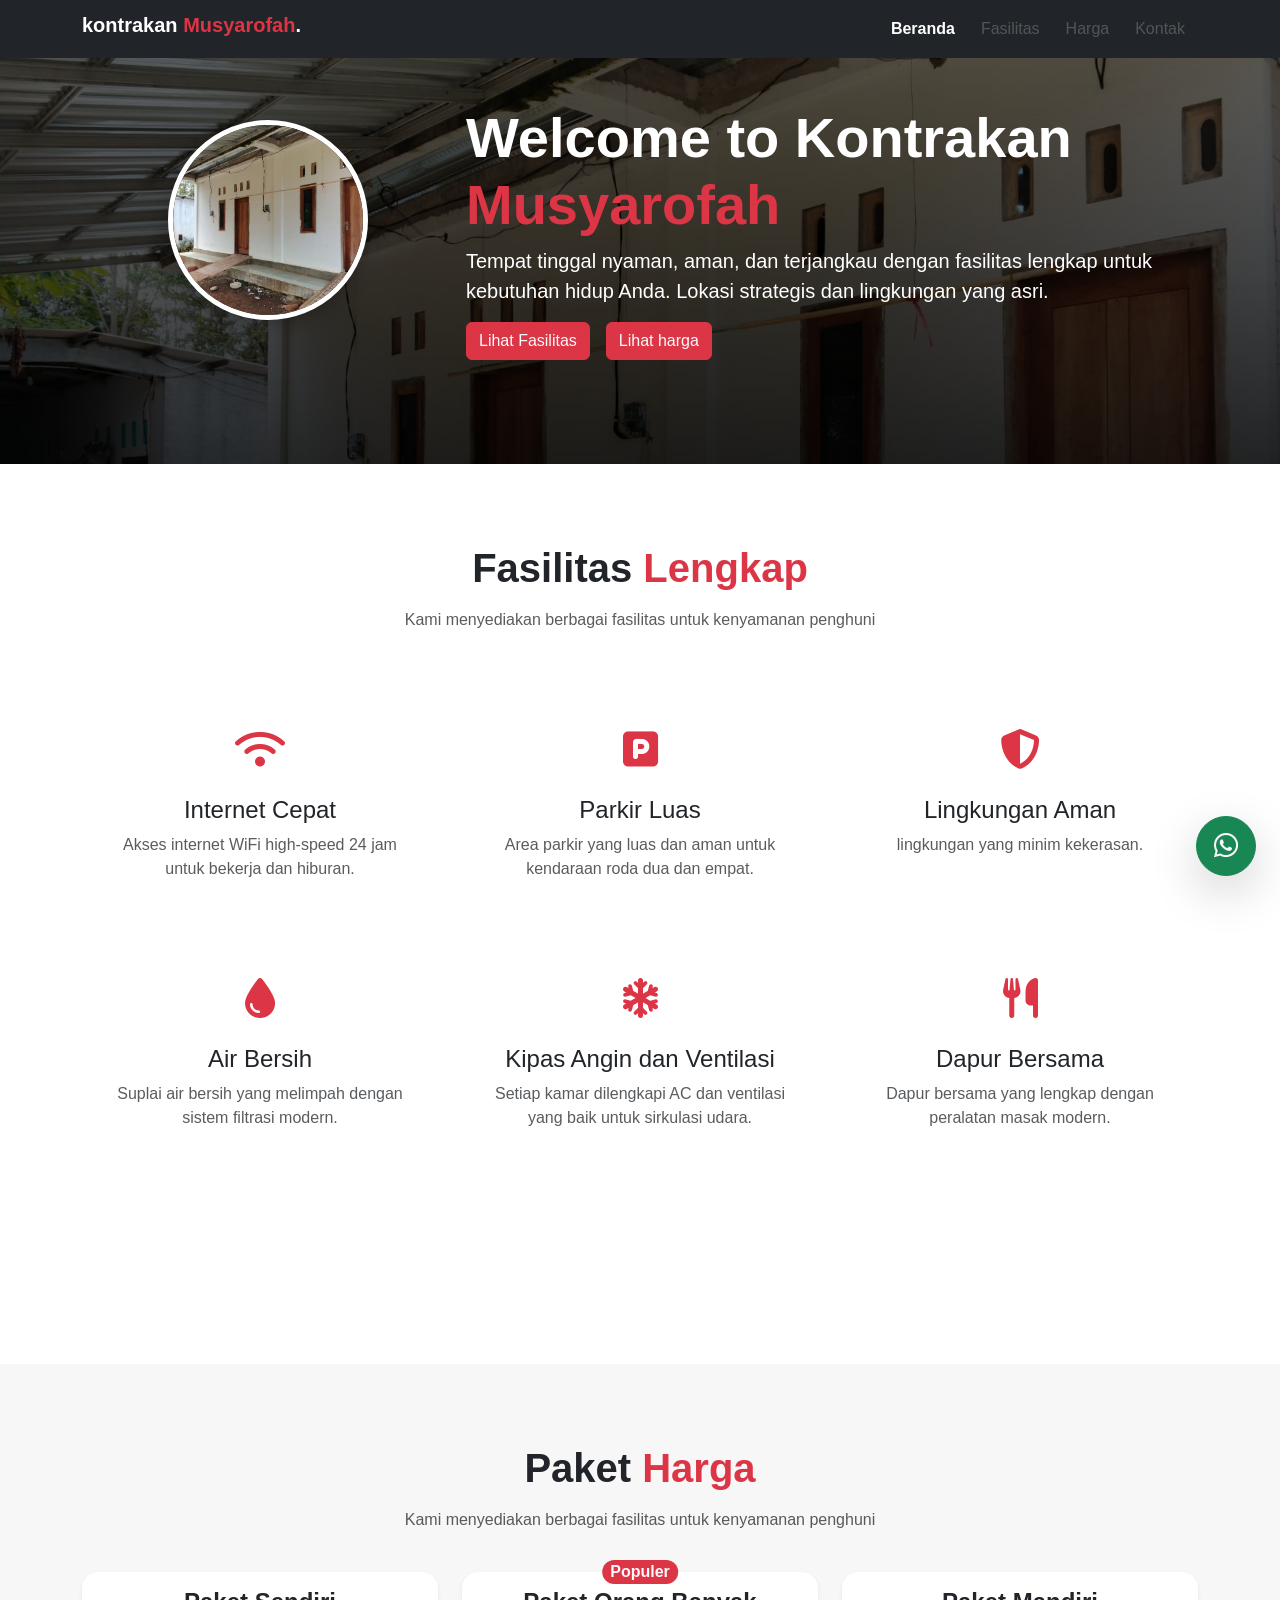
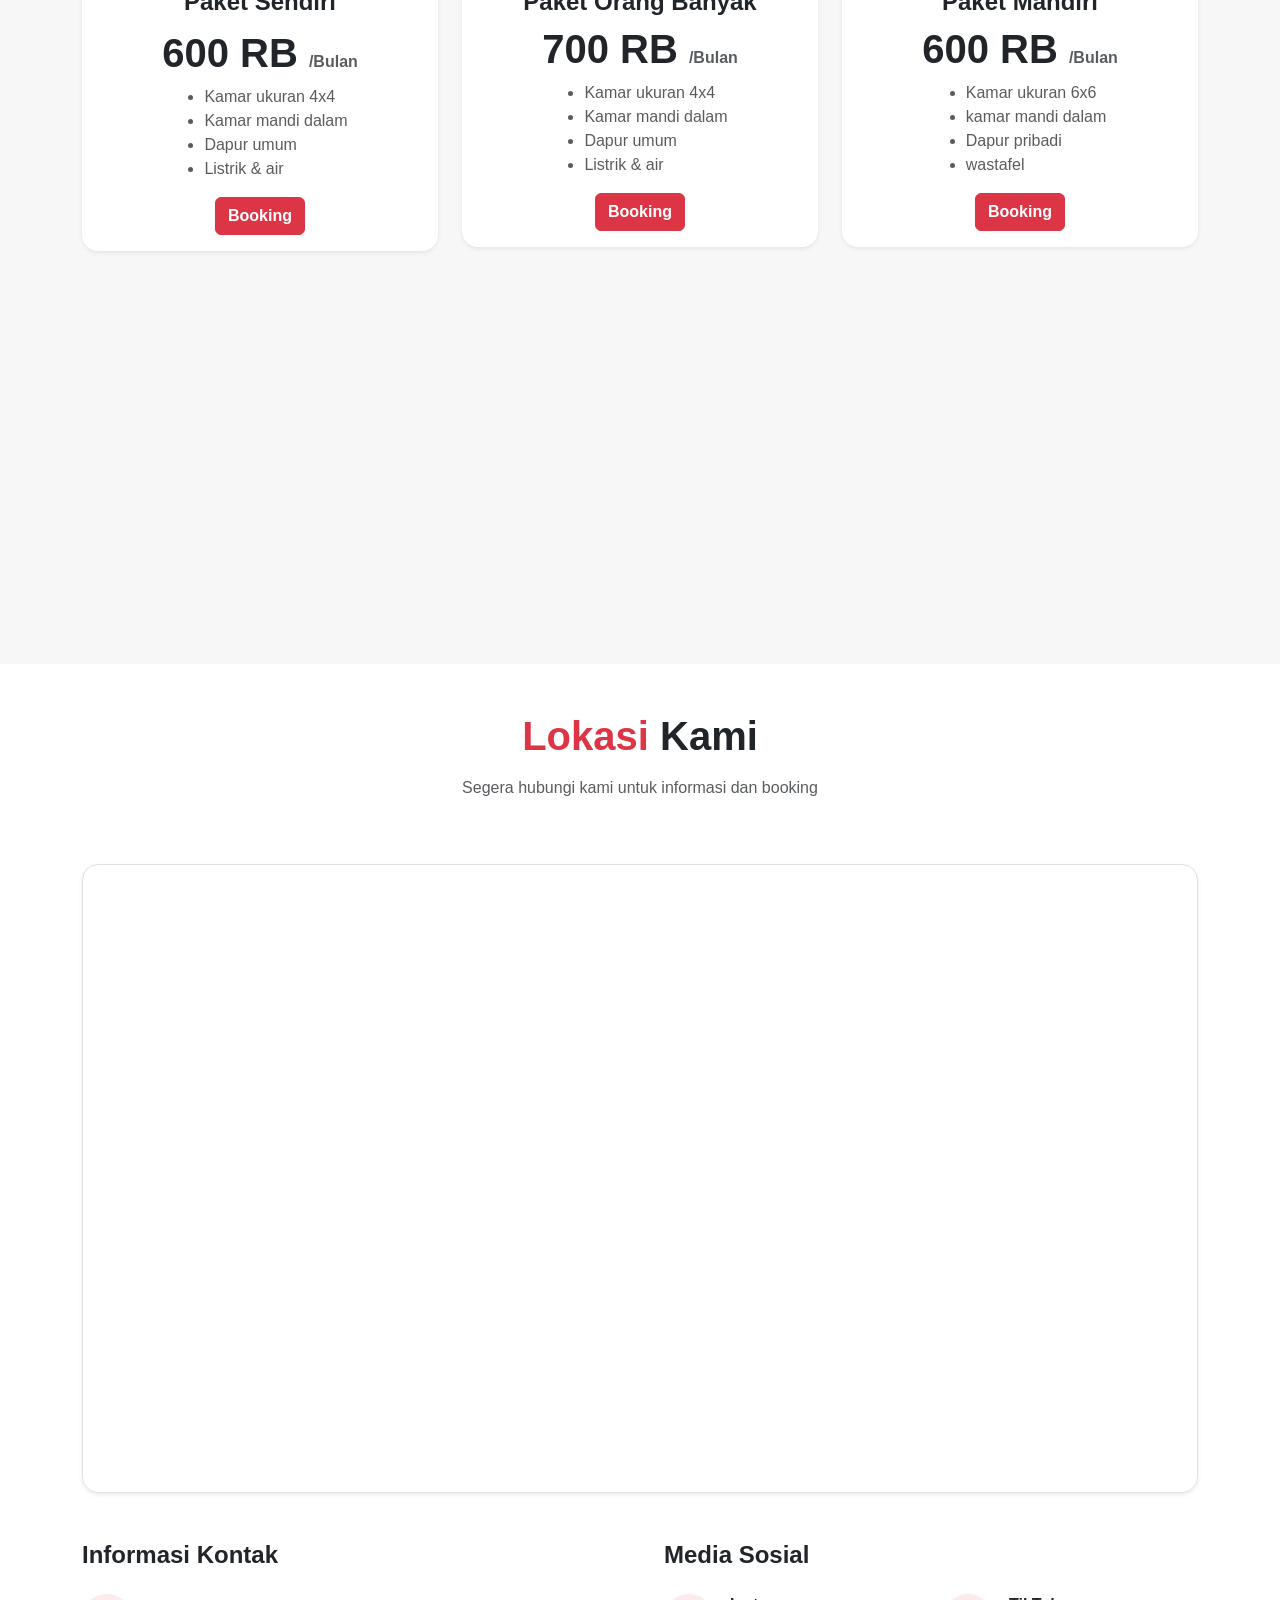
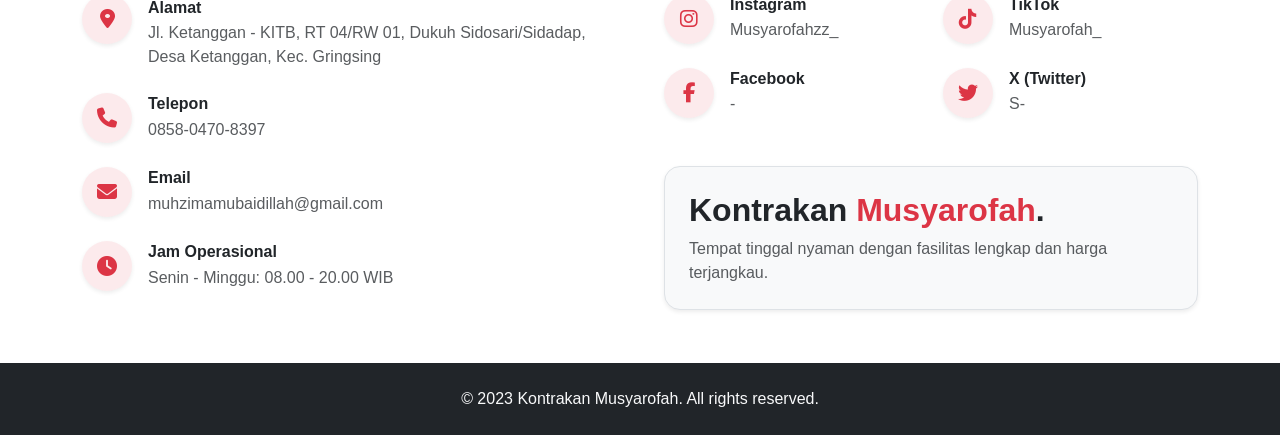
<file: index.html>
<!doctype html>
<html lang="en">
  <head>
    <meta charset="utf-8" />
    <meta name="viewport" content="width=device-width, initial-scale=1" />
    <title>Kontakan Musyarofah</title>
    <link href="https://cdn.jsdelivr.net/npm/bootstrap@5.3.8/dist/css/bootstrap.min.css" rel="stylesheet" integrity="sha384-sRIl4kxILFvY47J16cr9ZwB07vP4J8+LH7qKQnuqkuIAvNWLzeN8tE5YBujZqJLB" crossorigin="anonymous" />
    <link rel="stylesheet" href="style.css" />
    <link rel="stylesheet" href="https://cdnjs.cloudflare.com/ajax/libs/font-awesome/6.4.0/css/all.min.css" />
  </head>
  <body data-bs-spy="scroll" data-bs-target="#navbarNavAltMarkup" data-bs-offset="100" tabindex="0">
    <!-- awal navbar -->
    <nav class="navbar navbar-expand-lg bg-dark navbar-dark fixed-top " id="navbarNavAltMarkup">
      <div class="container">
        <h1 class="navbar-brand">kontrakan <span class="text-danger">Musyarofah</span>.</h1>
        <button class="navbar-toggler" type="button" data-bs-toggle="collapse" data-bs-target="#navbarNavAltMarkup" aria-controls="navbarNavAltMarkup" aria-expanded="false" aria-label="Toggle navigation">
          <span class="navbar-toggler-icon"></span>
        </button>
        <div class="collapse navbar-collapse justify-content-end" id="navbarNavAltMarkup">
          <div class="navbar-nav">
            <a class="nav-link " aria-current="page" href="#beranda">Beranda</a>
            <a class="nav-link active" href="#fasilitas">Fasilitas</a>
            <a class="nav-link" href="#harga">Harga</a>
            <a class="nav-link" href="#kontak">Kontak</a>
          </div>
        </div>
      </div>
    </nav>
    <!-- akhir navbar -->

    <!-- Beranda -->
    <section id="beranda" class="hero-section">
      <div class="container p-4">
        <div class="row align-items-center">
          <div class="col-lg-4 text-center mb-4">
            <img src="image/image.png" alt="" class="hero-img rounded-circle img-fluid" />
          </div>
          <div class="col-lg-8 text-center text-lg-start">
            <h1 class="hero-title display-4 fw-bold">Welcome to Kontrakan <span class="text-danger">Musyarofah</span></h1>
            <p class="lead">Tempat tinggal nyaman, aman, dan terjangkau dengan fasilitas lengkap untuk kebutuhan hidup Anda. Lokasi strategis dan lingkungan yang asri.</p>
            <div class="d-flex flex-wrap gap-3 justify-content-center justify-content-lg-start">
              <a href="#fasilitas" class="btn btn-hero">Lihat Fasilitas</a>
              <a href="#harga" class="btn btn-hero">Lihat harga</a>
            </div>
          </div>
        </div>
      </div>
    </section>
    <!-- Akhir Beranda -->

    <!-- Awal Fasilitas -->
   <section id="fasilitas" class="fasilitas">
      <div class="container">
        <div class="row mb-5">
          <div class="col-12 text-center">
            <h1 class="fw-bold mb-3">Fasilitas <span class="text-danger">Lengkap</span></h1>
            <p class="text-muted">Kami menyediakan berbagai fasilitas untuk kenyamanan penghuni</p>
          </div>
        </div>

        <div class="row g-4">
          <div class="col-md-4">
            <div class="card p-4 text-center rounded-4">
              <div class="fasilitas-icon">
                <i class="fas fa-wifi"></i>
              </div>
              <h4>Internet Cepat</h4>
              <p class="text-muted">Akses internet WiFi high-speed 24 jam untuk bekerja dan hiburan.</p>
            </div>
          </div>

          <div class="col-md-4">
            <div class="card p-4 text-center rounded-4">
              <div class="fasilitas-icon">
                <i class="fas fa-parking"></i>
              </div>
              <h4>Parkir Luas</h4>
              <p class="text-muted">Area parkir yang luas dan aman untuk kendaraan roda dua dan empat.</p>
            </div>
          </div>

          <div class="col-md-4">
            <div class="card p-4 text-center rounded-4">
              <div class="fasilitas-icon">
                <i class="fas fa-shield-alt"></i>
              </div>
              <h4>Lingkungan Aman</h4>
              <p class="text-muted">lingkungan yang minim kekerasan.</p>
            </div>
          </div>

          <div class="col-md-4">
            <div class="card p-4 text-center rounded-4">
              <div class="fasilitas-icon">
                <i class="fas fa-tint"></i>
              </div>
              <h4>Air Bersih</h4>
              <p class="text-muted">Suplai air bersih yang melimpah dengan sistem filtrasi modern.</p>
            </div>
          </div>

          <div class="col-md-4">
            <div class="card p-4 text-center rounded-4">
              <div class="fasilitas-icon">
                <i class="fas fa-snowflake"></i>
              </div>
              <h4>Kipas Angin dan Ventilasi</h4>
              <p class="text-muted">Setiap kamar dilengkapi AC dan ventilasi yang baik untuk sirkulasi udara.</p>
            </div>
          </div>

          <div class="col-md-4">
            <div class="card p-4 text-center rounded-4">
              <div class="fasilitas-icon">
                <i class="fas fa-utensils"></i>
              </div>
              <h4>Dapur Bersama</h4>
              <p class="text-muted">Dapur bersama yang lengkap dengan peralatan masak modern.</p>
            </div>
          </div>
        </div>

      </div>
    </section>
    <!-- Akhir Fasilitas -->

    <!-- Harga -->
    <section id="harga">
      <div class="container">
        <!-- Judul -->
        <div class="row mb-4">
          <div class="col-12 text-center">
            <h1 class="fw-bold mb-3">Paket <span class="text-danger">Harga</span></h1>
            <p class="text-muted">Kami menyediakan berbagai fasilitas untuk kenyamanan penghuni</p>
          </div>
        </div>

        <!-- Card -->
        <div class="row justify-content-center g-4">
          <div class="col-md-4 col-lg-4">
            <div class="card p-3 rounded-4 shadow-sm align-items-center">
              <h4 class="text-center fw-bold text-md-center">Paket Sendiri</h4>
              <div class="mb-1"></div>
              <h1 class="price text-md-center">600 RB <span class="text-muted fs-6">/Bulan</span></h1>
              <ul class="text-muted">
                <li>Kamar ukuran 4x4</li>
                <li>Kamar mandi dalam</li>
                <li>Dapur umum</li>
                <li>Listrik & air</li>
              </ul>
              <div class="d-flex justify-content-center">
                <a href="#https://wa.me/6285804708397?text=Halo,%20saya%20ingin%20booking%20Paket%20Orang%20Banyak%20Apakah%20Masih%20Ada" class="btn btn-primary btn-md fw-bolder">Booking</a>
              </div>
            </div>
          </div>

          <div class="col-md-4 col-lg-4">
            <div class="card p-3 rounded-4 shadow-sm align-items-center">
              <div class="bg-danger position-absolute top-0 start-50 translate-middle px-2 rounded-pill">
                <span class="text-light fw-bold">Populer</span>
              </div>
              <h4 class=" fw-bold text-md-center">Paket Orang Banyak</h4>
              <h1 class="price text-md-center">700 RB <span class="text-muted fs-6">/Bulan</span></h1>
              <ul class="text-muted">
                <li>Kamar ukuran 4x4</li>
                <li>Kamar mandi dalam</li>
                <li>Dapur umum</li>
                <li>Listrik & air</li>
              </ul>
              <div class="d-flex justify-content-center">
                <a href="#https://wa.me/6285804708397?text=Halo,%20saya%20ingin%20booking%20Paket%20Orang%20Banyak%20Apakah%20Masih%20Ada" class="btn btn-primary btn-md fw-bolder">Booking</a>
              </div>
            </div>
          </div>

          <div class="col-md-4 col-lg-4">
            <div class="card p-3 rounded-4 shadow-sm align-items-center">
              <h4 class="fw-bold text-md-center">Paket Mandiri</h4>
              <h1 class="price text-md-center">600 RB <span class="text-muted fs-6">/Bulan</span></h1>
              <ul class="text-muted">
                <li>Kamar ukuran 6x6</li>
                <li>kamar mandi dalam</li>
                <li>Dapur pribadi</li>
                <li>wastafel</li>
              </ul>
              <div class="d-flex justify-content-center">
                <a href="#https://wa.me/6285804708397?text=Halo,%20saya%20ingin%20booking%20Paket%20Mandiri%20Apakah%20Masih%20Ada" class="btn btn-primary btn-md fw-bolder">Booking</a>
              </div>
            </div>
          </div>
        </div>
      </div>
    </section>

    <!-- Awal Kontak -->
<section id="kontak" class="kontak py-5">
  <div class="container">
    
    <div class="row mb-5">
      <div class="col-12 text-center">
        <h1 class="fw-bold mb-3"><span class="text-danger">Lokasi</span> Kami</h1>
        <p class="text-muted">Segera hubungi kami untuk informasi dan booking</p>
      </div>
    </div>

    <div class="row">
      <div class="col-12 mb-5">
        <div class="ratio ratio-16x9 overflow-hidden rounded-4 shadow-sm border">
          <iframe src="https://www.google.com/maps/embed?pb=!1m18!1m12!1m3!1d3764.6188858817527!2d109.94883597475724!3d-6.940057693059989!2m3!1f0!2f0!3f0!3m2!1i1024!2i768!4f13.1!3m3!1m2!1s0x2e7041b5d9776af1%3A0x6d7aa08e822011b3!2sKost%20mbak%20musyarofah!5e1!3m2!1sen!2sid!4v1770008312350!5m2!1sen!2sid" style="border:0;" allowfullscreen="" loading="lazy" referrerpolicy="no-referrer-when-downgrade"></iframe>
        </div>
      </div>

      <div class="col-12">
        <div class="row g-5">
          
          <div class="col-lg-6 col-md-6 col-sm-12">
            <div class="mb-4">
              <h4 class="text-center text-md-start fw-bold">Informasi Kontak</h4>
            </div>
            
            <div class="d-flex mb-4 align-items-start">
              <div class="d-flex align-items-center justify-content-center rounded-circle bg-danger bg-opacity-10 text-danger shadow-sm" style="width: 50px; height: 50px; flex-shrink: 0;">
                <i class="fas fa-map-marker-alt fs-5"></i>
              </div>
              <div class="ms-3 mt-1">
                <h6 class="fw-bold mb-1">Alamat</h6>
                <p class="text-muted mb-0">Jl. Ketanggan - KITB, RT 04/RW 01, Dukuh Sidosari/Sidadap, Desa Ketanggan, Kec. Gringsing</p>
              </div>
            </div>

            <div class="d-flex mb-4 align-items-center">
              <div class="d-flex align-items-center justify-content-center rounded-circle bg-danger bg-opacity-10 text-danger shadow-sm" style="width: 50px; height: 50px; flex-shrink: 0;">
                <i class="fas fa-phone fs-5"></i>
              </div>
              <div class="ms-3">
                <h6 class="fw-bold mb-1">Telepon</h6>
                <p class="text-muted mb-0">0858-0470-8397</p>
              </div>
            </div>

            <div class="d-flex mb-4 align-items-center">
              <div class="d-flex align-items-center justify-content-center rounded-circle bg-danger bg-opacity-10 text-danger shadow-sm" style="width: 50px; height: 50px; flex-shrink: 0;">
                <i class="fas fa-envelope fs-5"></i>
              </div>
              <div class="ms-3">
                <h6 class="fw-bold mb-1">Email</h6>
                <p class="text-muted mb-0">muhzimamubaidillah@gmail.com</p>
              </div>
            </div>

            <div class="d-flex mb-4 align-items-center">
              <div class="d-flex align-items-center justify-content-center rounded-circle bg-danger bg-opacity-10 text-danger shadow-sm" style="width: 50px; height: 50px; flex-shrink: 0;">
                <i class="fas fa-clock fs-5"></i>
              </div>
              <div class="ms-3">
                <h6 class="fw-bold mb-1">Jam Operasional</h6>
                <p class="text-muted mb-0">Senin - Minggu: 08.00 - 20.00 WIB</p>
              </div>
            </div>
          </div>

          <div class="col-lg-6 col-md-6 col-sm-12">
            <div class="mb-4">
              <h4 class="text-center text-md-start fw-bold">Media Sosial</h4>
            </div>
            
            <div class="row">
              <div class="col-sm-6 d-flex mb-4 align-items-center">
                <div class="d-flex align-items-center justify-content-center rounded-circle bg-danger bg-opacity-10 text-danger shadow-sm" style="width: 50px; height: 50px; flex-shrink: 0;">
                  <i class="fa-brands fa-instagram fs-5 "></i>
                </div>
                <div class="ms-3">
                  <h6 class="fw-bold mb-1">Instagram</h6>
                  <p class="text-muted mb-0">Musyarofahzz_</p>
                </div>
              </div>

              <div class="col-sm-6 d-flex mb-4 align-items-center">
                <div class="d-flex align-items-center justify-content-center rounded-circle bg-danger bg-opacity-10 text-danger shadow-sm" style="width: 50px; height: 50px; flex-shrink: 0;">
                  <i class="fa-brands fa-tiktok fs-5 "></i>
                </div>
                <div class="ms-3">
                  <h6 class="fw-bold mb-1">TikTok</h6>
                  <p class="text-muted mb-0">Musyarofah_</p>
                </div>
              </div>

              <div class="col-sm-6 d-flex mb-4 align-items-center">
                <div class="d-flex align-items-center justify-content-center rounded-circle bg-danger bg-opacity-10 text-danger shadow-sm" style="width: 50px; height: 50px; flex-shrink: 0;">
                  <i class="fa-brands fa-facebook-f fs-5 "></i>
                </div>
                <div class="ms-3">
                  <h6 class="fw-bold mb-1">Facebook</h6>
                  <p class="text-muted mb-0">-</p>
                </div>
              </div>

              <div class="col-sm-6 d-flex mb-4 align-items-center">
                <div class="d-flex align-items-center justify-content-center rounded-circle bg-danger bg-opacity-10 text-danger shadow-sm" style="width: 50px; height: 50px; flex-shrink: 0;">
                  <i class="fa-brands fa-twitter fs-5 "></i>
                </div>
                <div class="ms-3">
                  <h6 class="fw-bold mb-1">X (Twitter)</h6>
                  <p class="text-muted mb-0">S-</p>
                </div>
              </div>
            </div>

            <div class="mt-4 p-4 bg-light rounded-4 border text-center text-md-start shadow-sm">
              <h2 class="mb-2 text-dark fw-bold">Kontrakan <span class="text-danger">Musyarofah</span>.</h2>
              <p class="text-muted mb-0">Tempat tinggal nyaman dengan fasilitas lengkap dan harga terjangkau.</p>
            </div>

          </div>

        </div>
      </div>

    </div>
  </div>
</section>
<!-- tombol wa -->
<div class="fixed-bottom mb-4 pe-4 text-end" style="z-index: 1050; pointer-events: none;">
  
  <a href="https://wa.me/6285804708397?text=Halo,%20saya%20ingin%20booking" 
     class="btn btn-success rounded-circle shadow-lg d-inline-flex align-items-center justify-content-center" 
     style="width: 60px; height: 60px; pointer-events: auto;">
    
    <i class="fab fa-whatsapp fs-3 text-light"></i>
    
  </a>
</div>
    <!-- footer -->
     <footer class="py-4">
      <div class="container">
        <div class="row">
          <div class="col-12 text-center">
            <p class="text-light mb-0">&copy; 2023 Kontrakan Musyarofah. All rights reserved.</p>
          </div>
        </div>
      </div>
    </footer>
<!-- footer -->

    <script src="https://cdn.jsdelivr.net/npm/bootstrap@5.3.8/dist/js/bootstrap.bundle.min.js" integrity="sha384-FKyoEForCGlyvwx9Hj09JcYn3nv7wiPVlz7YYwJrWVcXK/BmnVDxM+D2scQbITxI" crossorigin="anonymous">
      
  const sections = document.querySelectorAll("section");
  const navLinks = document.querySelectorAll(".nav-link");

  function setActiveLink() {
    let index = sections.length;

    while (--index && window.scrollY + 150 < sections[index].offsetTop) {}

    navLinks.forEach((link) => link.classList.remove("active"));
    navLinks[index].classList.add("active");
  }

  setActiveLink();
  window.addEventListener("scroll", setActiveLink);
  
    </script>
  </body>
</html>
</file>
<file: style.css>
:root {
  --primary-color: #dc3545;
  --secondary-color: rgb(119, 119, 119) 29;
  --dark-color: #212529;
  --light-color: #f8f9fa;
}

html {
  scroll-behavior: smooth;
}

body {
  font-family: "Segoe UI", Tahoma, Geneva, Verdana, sans-serif;
}

span {
  color: var(--primary-color);
}

/* navbar */

.navbar-brand {
  font-weight: 700;
  transition: ease 0.5s;
}

.nav-link {
  font-weight: 500;
  opacity: 0.4;
  margin: 0 5px;
  transition: all 0.5s ease;
}

.nav-link:hover {
  color: var(--primary-color) !important;
  border-bottom-color: var(--light-color);
}

.nav-link.active {
  opacity: 1;
  font-weight: 700;
  color: white !important;
}

/* Akhir navbar */
section {
  padding: 80px 0;
  min-height: 100vh;
}
/* untuk membedakan warna secara teratur even untuk genap odd untuk ganjil  */
section:nth-child(even) {
  background-color: #f7f7f7;
}

.hero-section {
  background: linear-gradient(rgba(0, 0, 0, 0.482), rgba(0, 0, 0, 0.827)), url("image/image.png");
  min-height: 50vh;
  background-size: cover;
  display: flex;
  color: #ffffff;
}

.hero-img {
  width: 200px;
  height: 200px;
  object-fit: cover;
  object-position: center;
  border: 5px solid white;
  box-shadow: 0 5px 15px rgba(0, 0, 0, 0.2);
}
/* fasilitas */
.fasilitas {
  background-color: rgb(255, 255, 255);
}
.fasilitas-icon {
  font-size: 2.5rem;
  color: var(--primary-color);
  margin-bottom: 1rem;
}
/* fasilitas */
.card-title {
  min-width: 200px;
}

.price {
  font-size: 2.5rem;
  font-weight: 700;
  color: var(--dark-color);
}
/* tombol */
.btn {
  font-weight: 800;
}

.btn-primary {
  background-color: var(--primary-color);
  border-color: var(--primary-color);
  font-weight: 500;
  transition: scale 0.5 ease;
}

.btn-primary:hover {
  background-color: transparent;
  font-weight: 600;
  color: var(--primary-color);
  border-width: 2px;
  border-color: var(--primary-color);
  scale: 5px;
}

.btn-hero {
  color: var(--light-color);
  background-color: var(--primary-color);
  border-color: var(--primary-color);
  font-weight: 500;
  transition: transform 1s ease;
}

.btn-hero:hover {
  background-color: transparent;
  font-weight: 600;
  color: var(--light-color);
  border-width: 2px;
  border-color: var(--light-color);
  transform: translateY(-3px);
  box-shadow: 0 0 2rem rgba(255, 255, 255, 0.312);
}

/* tombol */

.card {
  transition:
    transform 0.3s ease,
    box-shadow 0.3s ease;
  border: none;
  padding-top: 4rem;
  padding: 3rem;
}

.card:hover {
  transform: translateY(-6px);
  box-shadow: 0 0.5rem 2rem rgba(0, 0, 0, 0.15);
}

footer {
  background-color: var(--dark-color);
}
</file>
